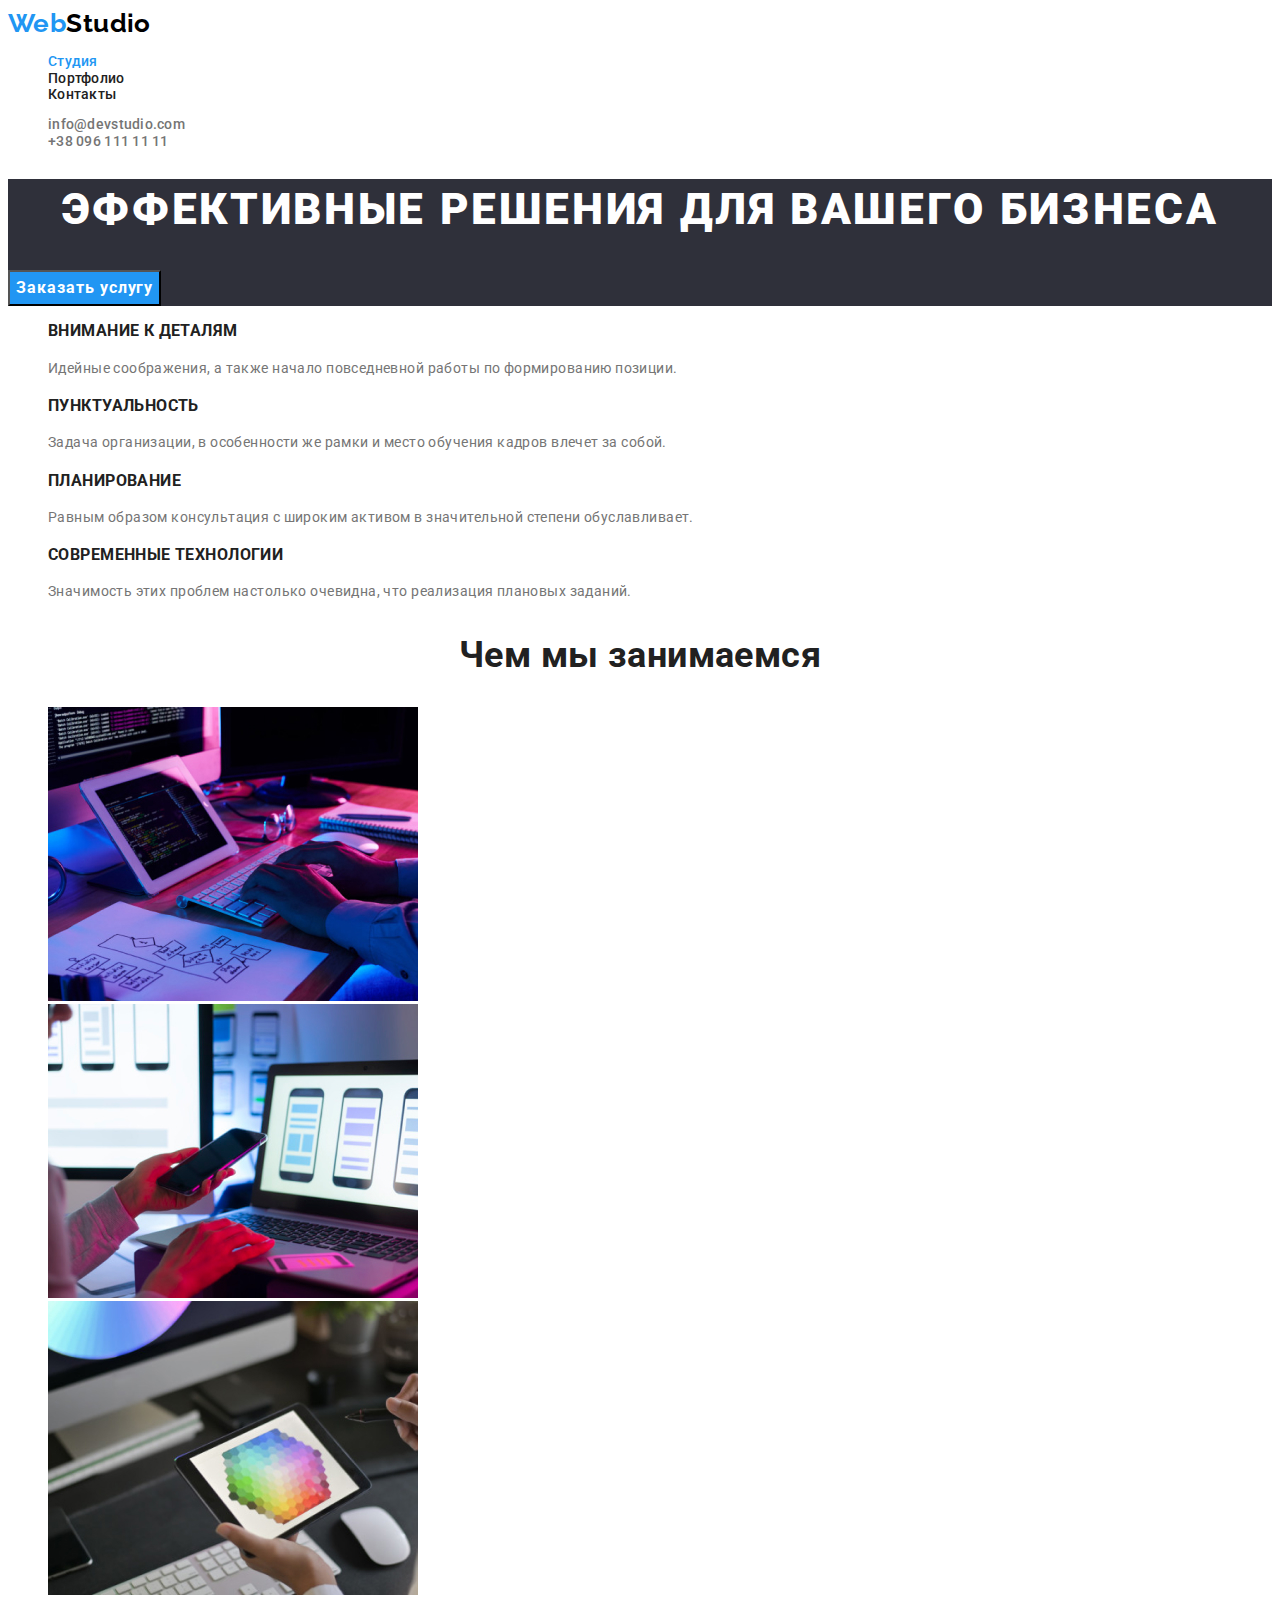
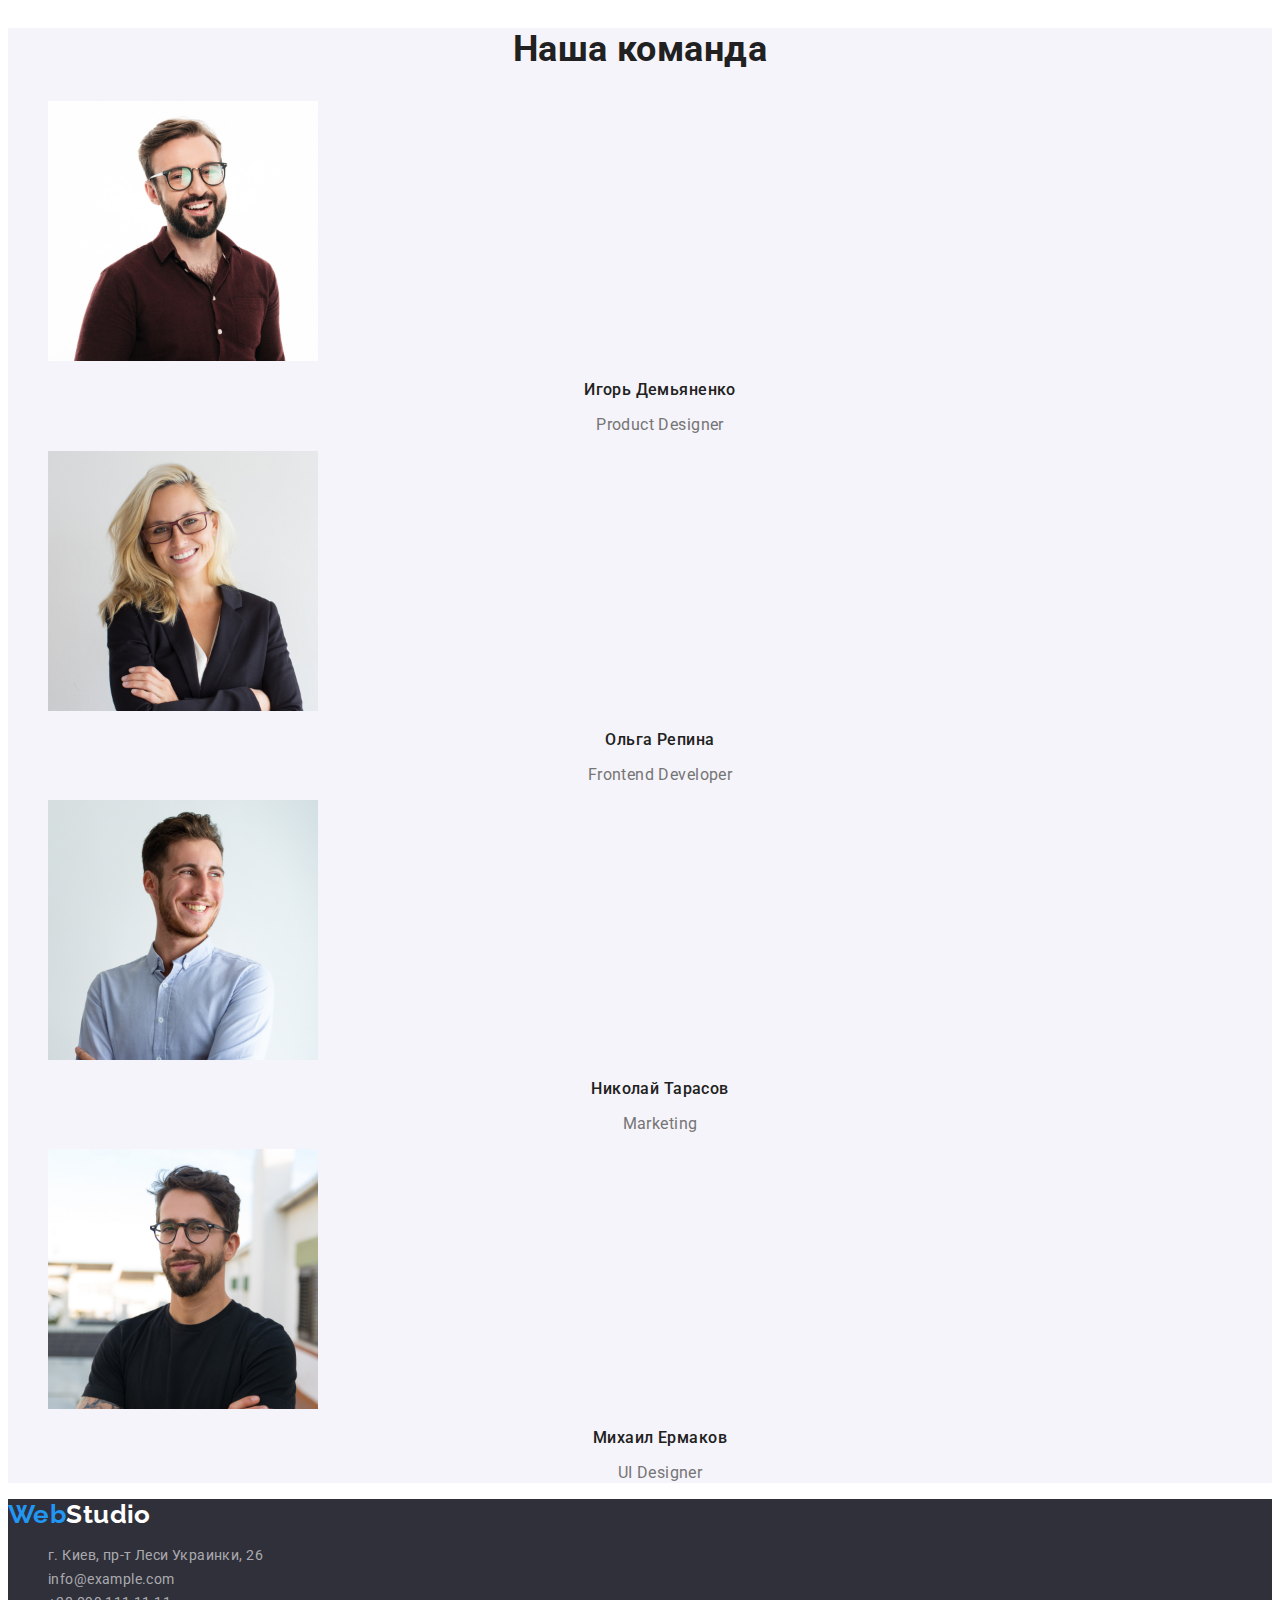
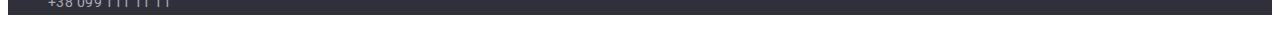
<file: index.html>
<!DOCTYPE html>
<html lang="ru">
<head>
    <meta charset="UTF-8">
    <meta http-equiv="X-UA-Compatible" content="IE=edge">
    <meta name="viewport" content="width=device-width, initial-scale=1.0">
    <title>Document</title>
    <link href="https://fonts.googleapis.com/css2?family=Raleway:wght@700&family=Roboto:wght@400;500;700;900&display=swap"
    rel="stylesheet">
    <link rel="stylesheet" href="css/styles.css">
</head>
<body>
    <header class="header">
        <!--Главная строка навигации-->
        <nav>
            <a class="logo" href="/"><span class="web">Web</span>Studio</a>
            <ul>
                <li><a class="link current" href="">Студия</a></li>
                <li><a class="link" href="./portfolio.html">Портфолио</a></li>
                <li><a class="link" href="">Контакты</a></li>
            </ul>
        </nav>
            <ul>
                <li><a class="contactshed" href="mailto:info@devstudio.com">info@devstudio.com</a></li>
                <li><a class="contactshed" href="tel:+380961111111">+38 096 111 11 11</a></li>
            </ul>
        
    </header>
    <main>
        <!--Герой-->
        <section class="hero-section">
            <h1 class="section-text">Эффективные решения для вашего бизнеса</h1>
            <button class="hero-button" type="button">Заказать услугу</button>
        </section>
        <!--Наши преимущества-->
        <section>
            <h2 class="section-title">Наши преимущества</h2>
            <ul class="li-title">
                <li>
                    <h3>Внимание к деталям</h3>
                    <p>Идейные соображения, а также начало повседневной работы по формированию позиции.</p>
                </li>
                <li>
                    <h3>Пунктуальность</h3>
                    <p>Задача организации, в особенности же рамки и место обучения кадров влечет за собой.</p>
                </li>
                <li>
                    <h3>Планирование</h3>
                    <p>Равным образом консультация с широким активом в значительной степени обуславливает.</p>
                </li>
                <li>
                    <h3>Современные технологии</h3>
                    <p>Значимость этих проблем настолько очевидна, что реализация плановых заданий.</p>
                </li>
            </ul>
        </section>
        <!--Чем мы занимаемся-->
        <section>
            <h2 class="section-title2">Чем мы занимаемся</h2>
            <ul>
                <li>
                    <img src="./img/box1.jpg" alt="box1" width="370">
                </li>
                <li>
                    <img src="./img/box2.jpg" alt="box2" width="370">
                </li>
                <li>
                    <img src="./img/box3.jpg" alt="box3" width="370">
                </li>
            </ul>
        </section>
        <!--Наша команда-->
        <section class="our-team-section">
            <h2 class="our-team-title">Наша команда</h2>
            <ul class="name-title profession-title">
                <li>
                    <img src="./img/teamcard1.jpg" alt="team card 1" width="270">
                    <h3>Игорь Демьяненко</h3>
                    <p>Product Designer</p>
                    
                </li>
                <li>
                    <img src="./img/teamcard2.jpg" alt="team card 2" width="270">
                    <h3>Ольга Репина</h3>
                    <p>Frontend Developer</p>
                </li>
                <li>
                    <img src="./img/teamcard3.jpg" alt="team card 3" width="270">
                    <h3>Николай Тарасов</h3>
                    <p>Marketing</p>
                </li>
                <li>
                    <img src="./img/teamcard4.jpg" alt="team card 4" width="270">
                    <h3>Михаил Ермаков</h3>
                    <p>UI Designer</p>
                </li>
            </ul>
        </section>
    </main>
    <!--Контакты-->
    <footer>
        <a class="logo-footer" href="/"><span class="web">Web</span>Studio</a>
        <address>
            <ul>
                <li><a class="contactsfoot" href="">г. Киев, пр-т Леси Украинки, 26</a></li>
                <li><a class="contactsfoot" href="mailto:info@example.com">info@example.com</a></li>            
                <li><a class="contactsfoot" href="tel:+380991111111">+38 099 111 11 11</a></li> 
            </ul>
        </address>
    </footer>
</body>
</html>
</file>
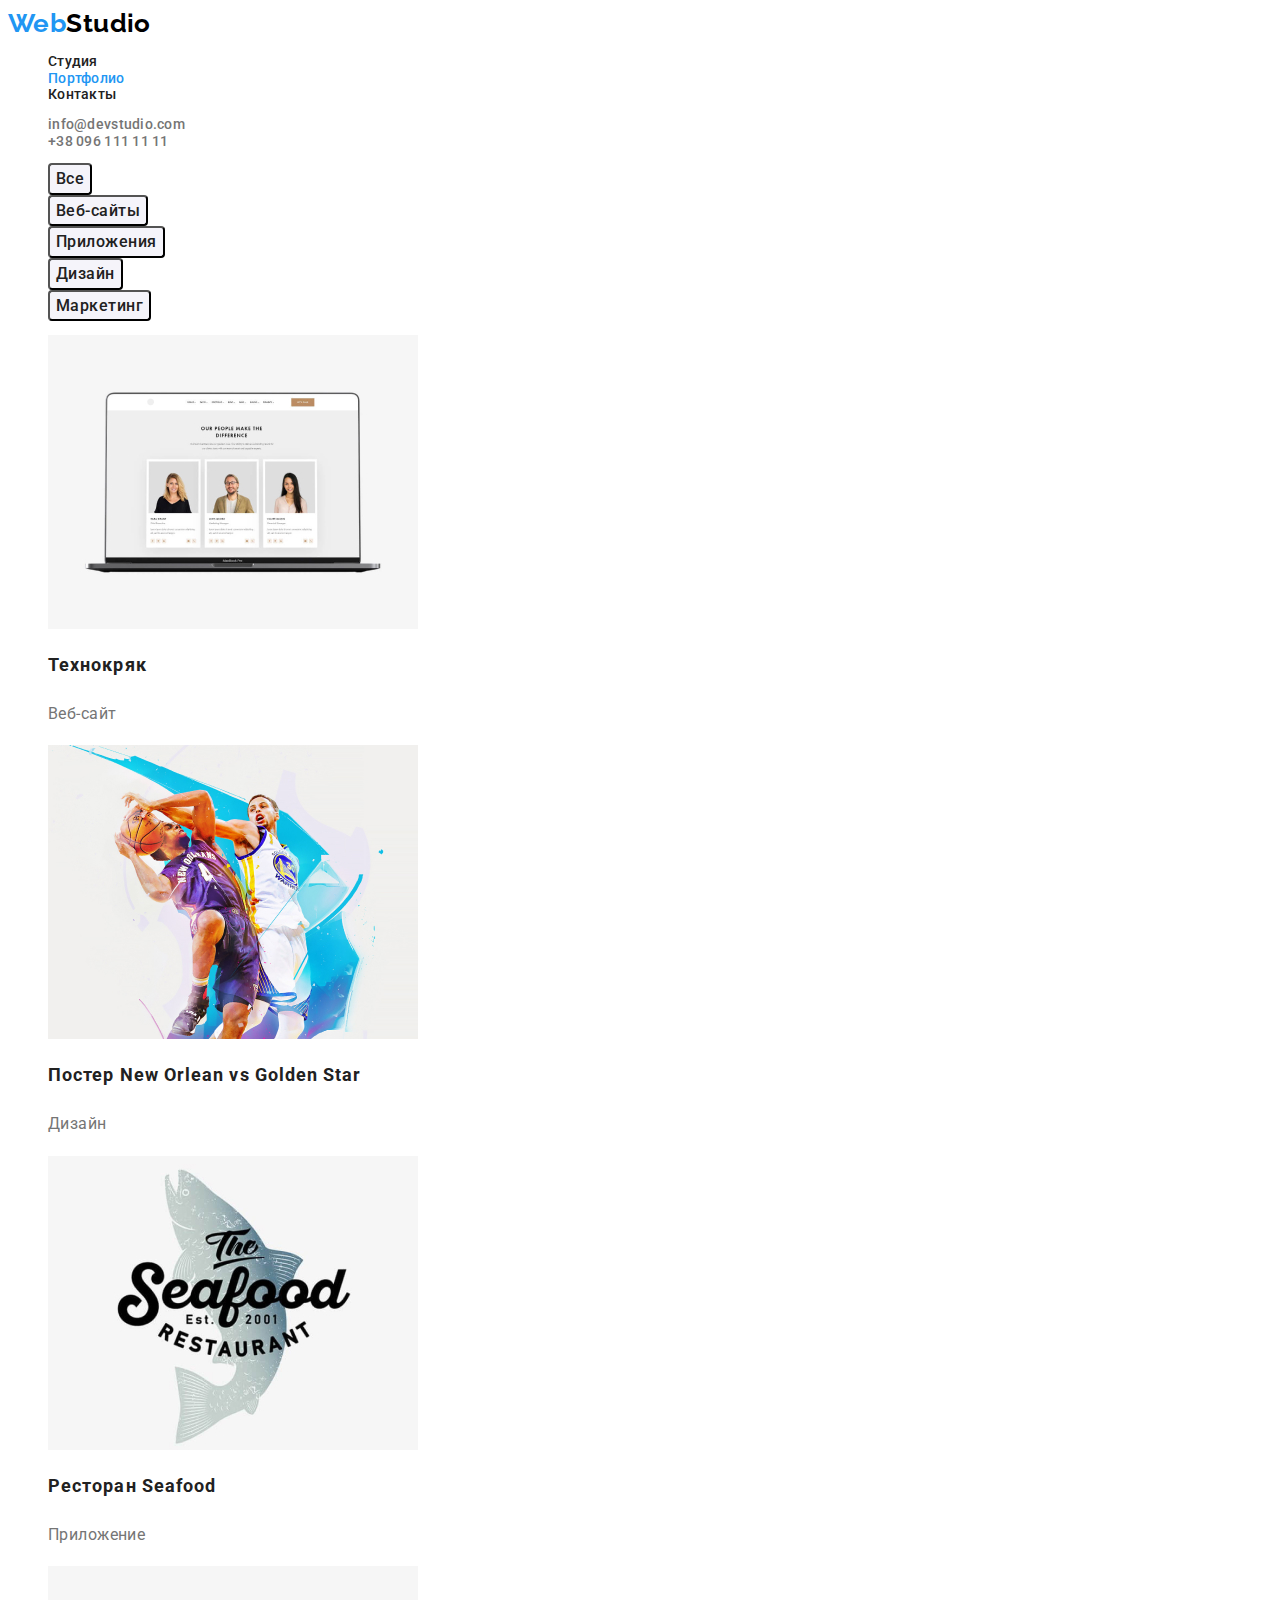
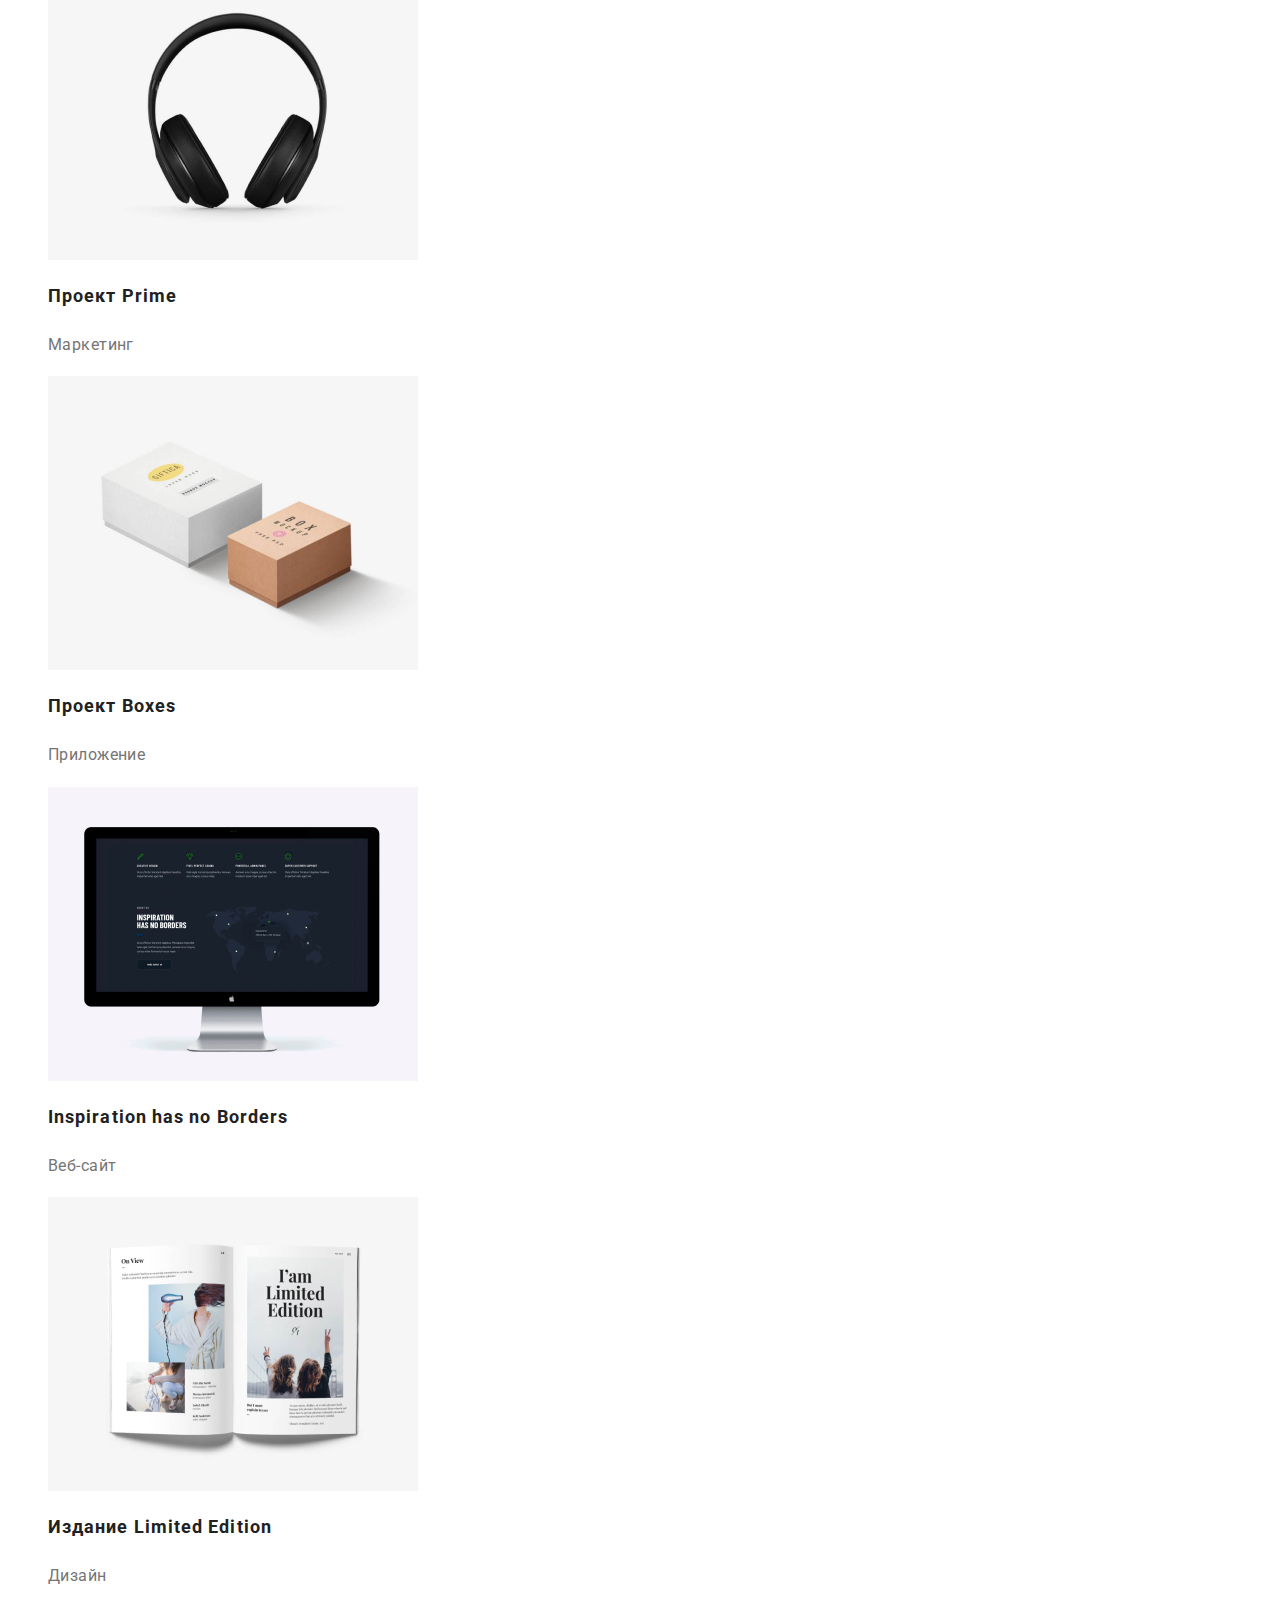
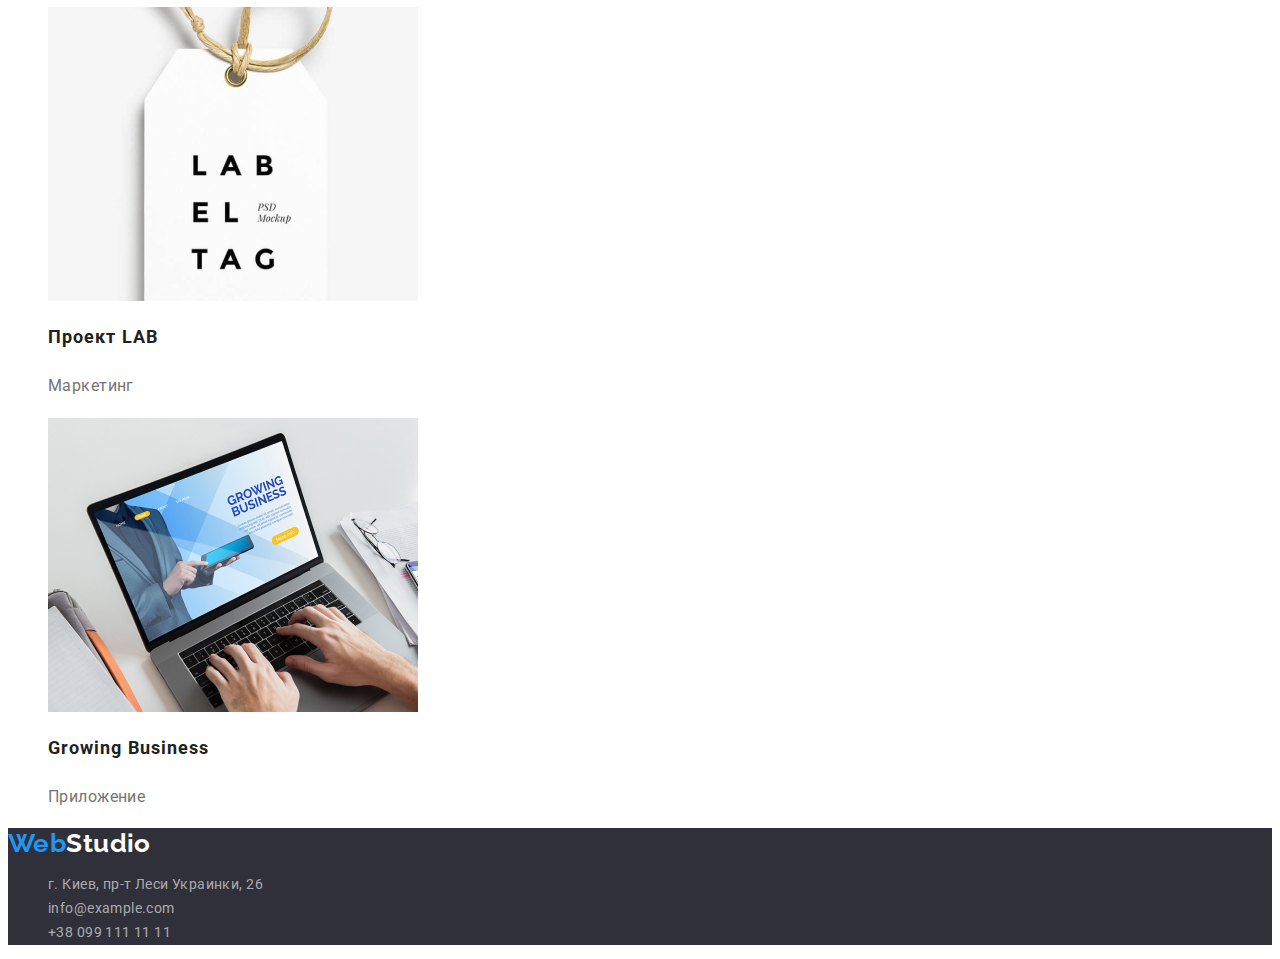
<file: portfolio.html>
<!DOCTYPE html>
<html lang="ru">
<head>
    <meta charset="UTF-8">
    <meta http-equiv="X-UA-Compatible" content="IE=edge">
    <meta name="viewport" content="width=device-width, initial-scale=1.0">
    <title>Document</title>
    <link href="https://fonts.googleapis.com/css2?family=Raleway:wght@700&family=Roboto:wght@400;500;700;900&display=swap"
        rel="stylesheet">
    <link rel="stylesheet" href="css/styles.css">
</head>
<body>
    <header class="header">
        <!--Главная строка навигации-->
        <nav>
            <a class="logo" href="/"><span class="web">Web</span>Studio</a>
            <ul>
                <li><a class="link" href="./index.html">Студия</a></li>
                <li><a class="link current" href="">Портфолио</a></li>
                <li><a class="link" href="">Контакты</a></li>
            </ul>
        </nav>
        <ul>
            <li><a class="contactshed" href="mailto:info@devstudio.com">info@devstudio.com</a></li>
            <li><a class="contactshed" href="tel:+380961111111">+38 096 111 11 11</a></li>
        </ul>
    
    </header>
    <main>
        <!--Портфолио-->
        <section>
            <!--Фильтр-->
                <h1 class="projects-title">Наши проекты</h1>
                <ul class="projects-button">
                    <li>
                        <button type="button">Все</button>
                    </li>
                    <li>
                        <button type="button">Веб-сайты</button>
                    </li>
                    <li>
                        <button type="button">Приложения</button>
                    </li>
                    <li>
                        <button type="button">Дизайн</button>
                    </li>
                    <li>
                        <button type="button">Маркетинг</button>
                    </li>
                </ul>
            <!--Проекты-->
                <ul class="our-projects-title">
                    <li>
                        <a href="">
                            <img src="./img/img.jpg" alt="img" width="370">
                            <h2>Технокряк</h2>
                            <p>Веб-сайт</p>
                        </a>
                    </li>
                    <li>
                        <a href="">
                            <img src="./img/img1.jpg" alt="img1" width="370">
                            <h2>Постер New Orlean vs Golden Star</h2>
                            <p>Дизайн</p>
                        </a>
                    </li>
                    <li>
                        <a href="">
                            <img src="./img/img2.jpg" alt="img2" width="370">
                            <h2>Ресторан Seafood</h2>
                            <p>Приложение</p>
                        </a>
                    </li>
                    <li>
                        <a href="">
                            <img src="./img/img3.jpg" alt="img3" width="370">
                            <h2>Проект Prime</h2>
                            <p>Маркетинг</p>
                        </a>
                    </li>
                    <li>
                        <a href="">
                            <img src="./img/img4.jpg" alt="img4" width="370">
                            <h2>Проект Boxes</h2>
                            <p>Приложение</p>
                        </a>
                    </li>
                    <li>
                        <a href="">
                            <img src="./img/img5.jpg" alt="img5" width="370">
                            <h2>Inspiration has no Borders</h2>
                            <p>Веб-сайт</p>
                        </a>
                    </li>
                    <li>
                        <a href="">
                            <img src="./img/img6.jpg" alt="img6" width="370">
                            <h2>Издание Limited Edition</h2>
                            <p>Дизайн</p>
                        </a>
                    </li>
                    <li>
                        <a href="">
                            <img src="./img/img7.jpg" alt="img7" width="370">
                            <h2>Проект LAB</h2>
                            <p>Маркетинг</p>
                        </a>
                    </li>
                    <li>
                        <a href="">
                            <img src="./img/img8.jpg" alt="img8" width="370">
                            <h2>Growing Business</h2>
                            <p>Приложение</p>
                        </a>
                    </li>
                </ul>
        </section>
    </main>
    <!--Контакты-->
    <footer>
        <a class="logo-footer" href="/"><span class="web">Web</span>Studio</a>
        <address>
            <ul>
                <li><a class="contactsfoot" href="">г. Киев, пр-т Леси Украинки, 26</a></li>
                <li><a class="contactsfoot" href="mailto:info@example.com">info@example.com</a></li>
                <li><a class="contactsfoot" href="tel:+380991111111">+38 099 111 11 11</a></li>
            </ul>
        </address>
    </footer>
</body>
</html>
</file>
<file: css/styles.css>
:root {
  --bg-hero-color: #2f303a;
  --accent-color: #2196f3;

  --bg-color: #ffffff;

  --logo-color: #000000;

  --text-primery: #212121;
  --text-secondary: #757575;
  --text-secondary-light: rgba(255, 255, 255, 0.6);

  --our-team-section-color: #f5f4fa;
  --footer-color: #2f303a;
}

a {
  text-decoration: none;
}
ul,
ol {
  list-style: none;
}

/* ==========Header styling========== */
.header {
  background: var(--bg-color);
}
.logo {
  font-family: Raleway;
  font-weight: bold;
  font-size: 26px;
  line-height: 1.2;
  color: var(--logo-color);
}
.web {
  font-family: Raleway;
  font-weight: bold;
  font-size: 26px;
  line-height: 1.2;
  color: var(--accent-color);
}
.link {
  font-weight: 500;
  line-height: 1.1;
  letter-spacing: 0.02em;
  color: var(--text-primery);
}
.link.current {
  color: var(--accent-color);
}
.link:hover,
.link:focus {
  color: var(--accent-color);
}
.contactshed {
  font-weight: 500;
  line-height: 1.1;
  letter-spacing: 0.02em;
  color: var(--text-secondary);
}
.contactshed:hover,
.contactshed:focus {
  color: var(--accent-color);
}

/* ==========Body styling========== */
body {
  font-family: Roboto, sans-serif;
  color: var(--text-primery);
  font-size: 14px;
  letter-spacing: 0.03em;
  background: var(--bg-color);
}
.hero-section {
  background: var(--bg-hero-color);
}
.hero-button {
  background: var(--accent-color);
  font-family: Roboto;
  font-weight: bold;
  font-size: 16px;
  line-height: 1.9;
  display: flex;
  align-items: center;
  text-align: center;
  letter-spacing: 0.06em;
  color: var(--bg-color);
}
.hero-button:hover {
  background: var(--accent-color);
  cursor: pointer;
}
.section-text {
  font-weight: 900;
  font-size: 44px;
  line-height: 1.4;
  text-align: center;
  letter-spacing: 0.06em;
  text-transform: uppercase;
  color: var(--bg-color);
}
.section-title {
  position: absolute;
  width: 1px;
  height: 1px;
  margin: -1px;
  padding: 0;
  overflow: hidden;
  border: 0;
  clip: rect(0 0 0 0);
}
.li-title h3 {
  font-weight: bold;
  line-height: 1.1;
  text-transform: uppercase;
}
.li-title p {
  font-weight: normal;
  line-height: 1.7;
  color: var(--text-secondary);
}
.our-team-section {
  background: var(--our-team-section-color);
}
.section-title2,
.our-team-title {
  font-weight: bold;
  font-size: 36px;
  line-height: 1.2;
  text-align: center;
}
.name-title h3 {
  font-weight: 500;
  font-size: 16px;
  line-height: 1.2;
  text-align: center;
}
.profession-title p {
  font-weight: normal;
  font-size: 16px;
  line-height: 1.2;
  text-align: center;
  color: var(--text-secondary);
}
/* ----------Portfolio---------- */
.projects-title {
  position: absolute;
  width: 1px;
  height: 1px;
  margin: -1px;
  padding: 0;
  overflow: hidden;
  border: 0;
  clip: rect(0 0 0 0);
}
.projects-button button {
  font-family: Roboto, sans-serif;
  font-weight: 500;
  font-size: 16px;
  line-height: 1.6;
  text-align: center;
  letter-spacing: 0.03em;
  background: var(--our-team-section-color);
  border-radius: 4px;
  color: var(--text-primery);
  cursor: pointer;
}
.projects-button button:hover,
.projects-button button:focus {
  background: var(--accent-color);
  color: var(--bg-color);
}
.our-projects-title h2 {
  font-weight: bold;
  font-size: 18px;
  line-height: 2;
  letter-spacing: 0.06em;
  color: var(--text-primery);
}
.our-projects-title p {
  font-weight: normal;
  font-size: 16px;
  line-height: 1.9;
  color: var(--text-secondary);
}
/* ==========Footer styling========== */
footer {
  background: var(--footer-color);
}
.logo-footer {
  font-family: Raleway;
  font-weight: bold;
  font-size: 26px;
  line-height: 1.2;
  color: var(--bg-color);
}
.contactsfoot {
  font-style: normal;
  font-weight: normal;
  line-height: 1.7;
  color: var(--text-secondary-light);
}
.contactsfoot:hover,
.contactsfoot:focus {
  color: var(--bg-color);
}
</file>
